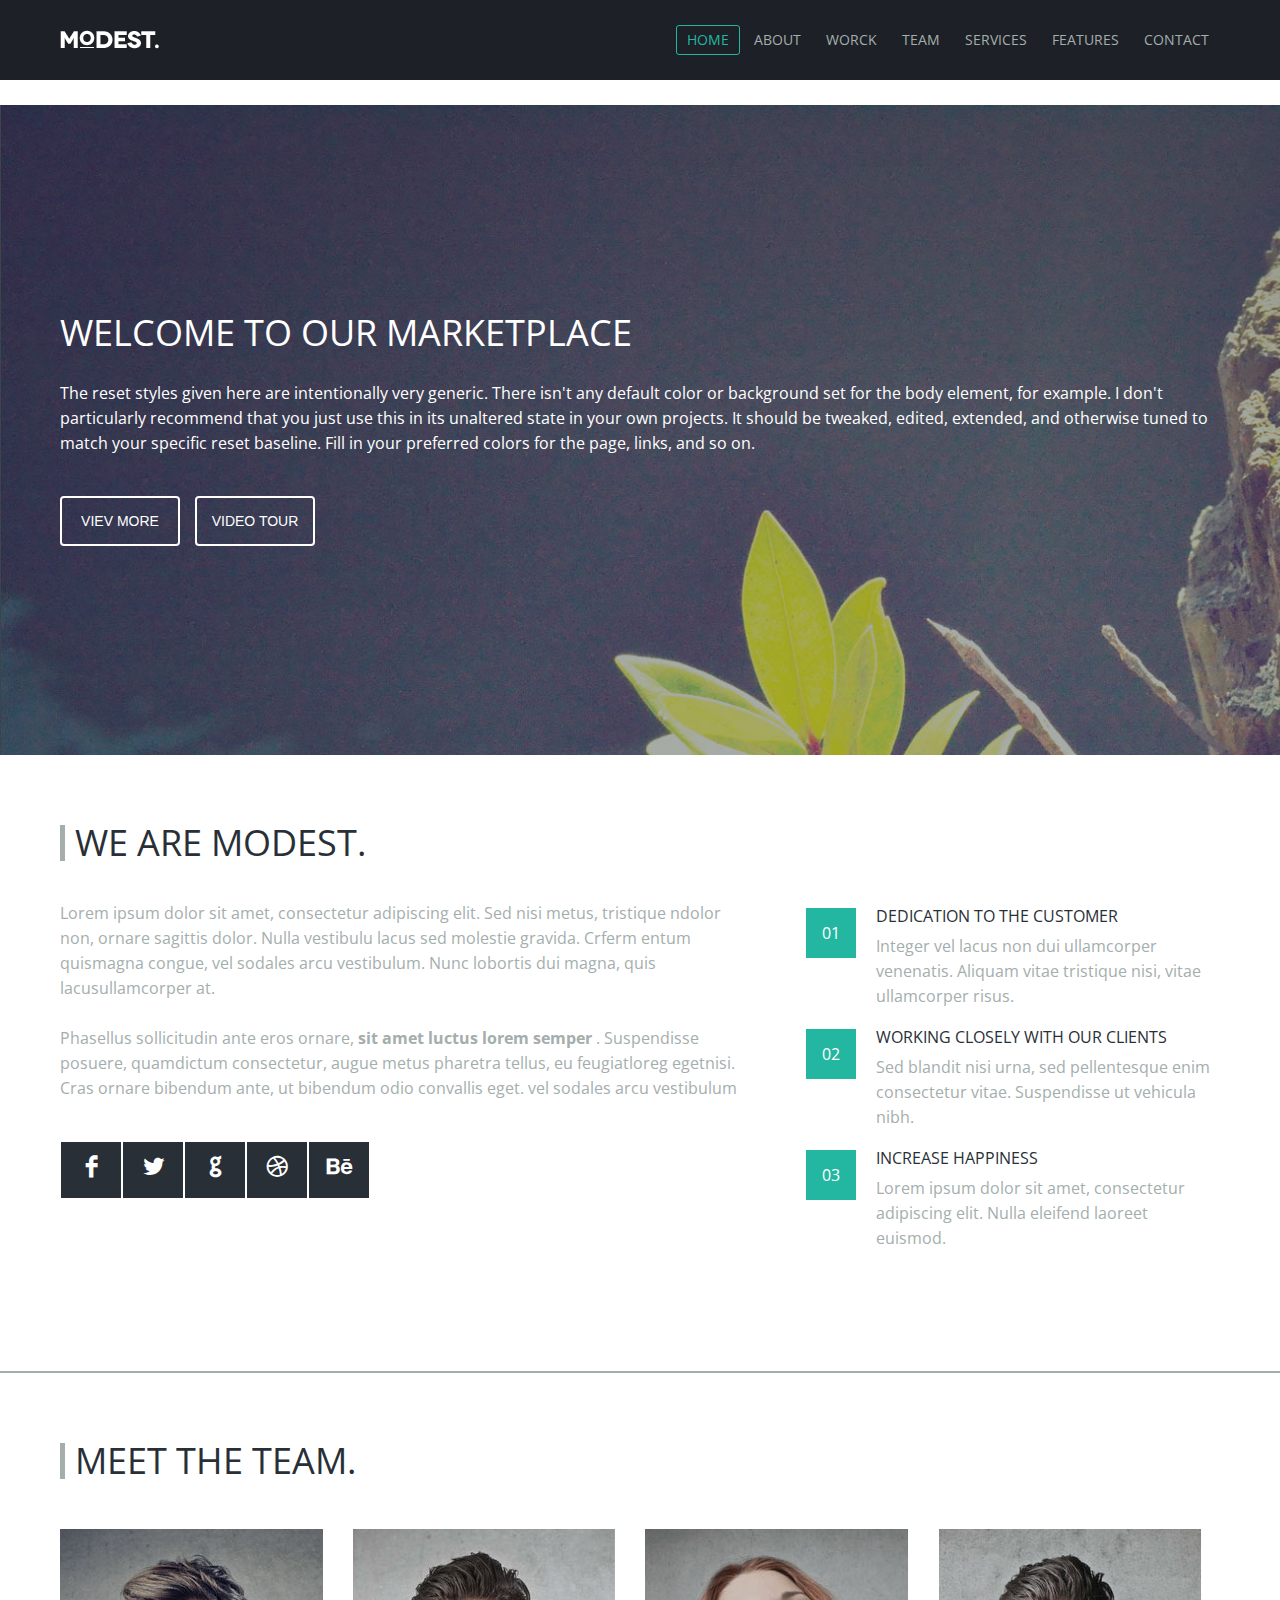
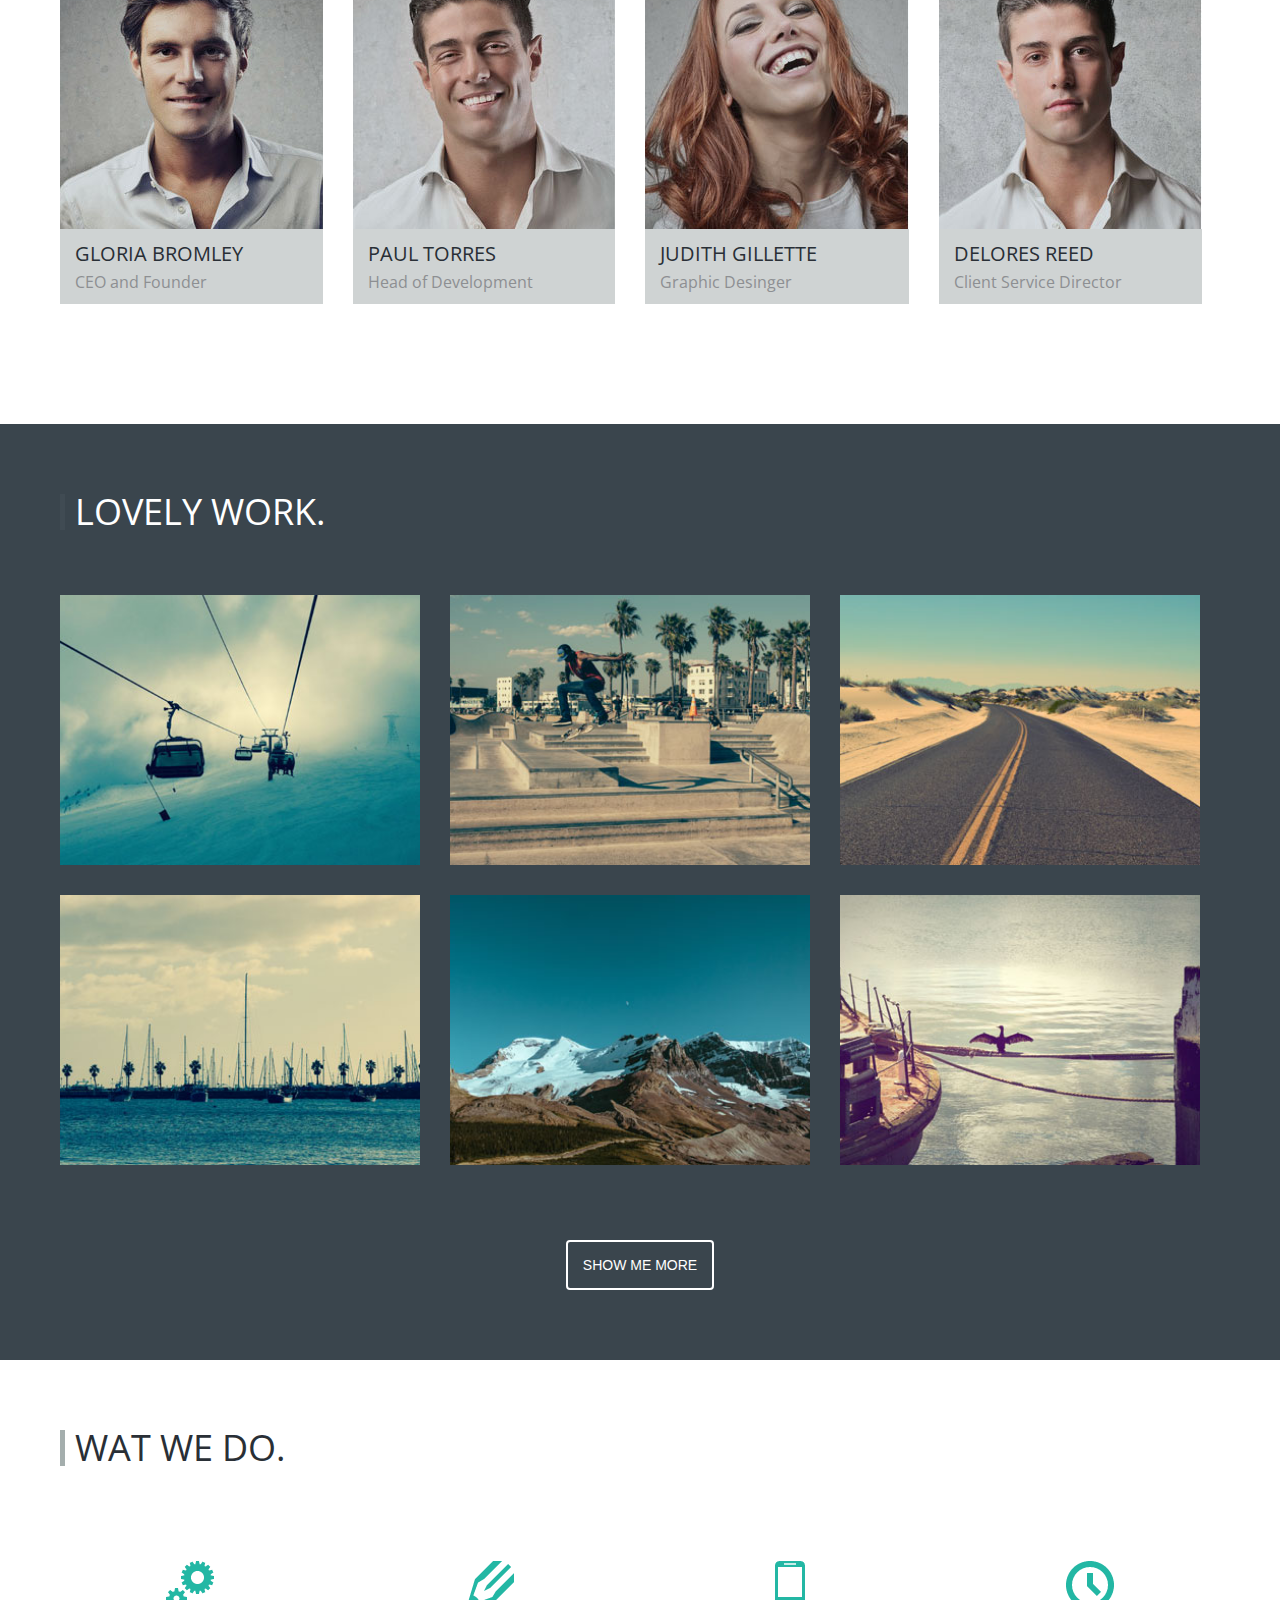
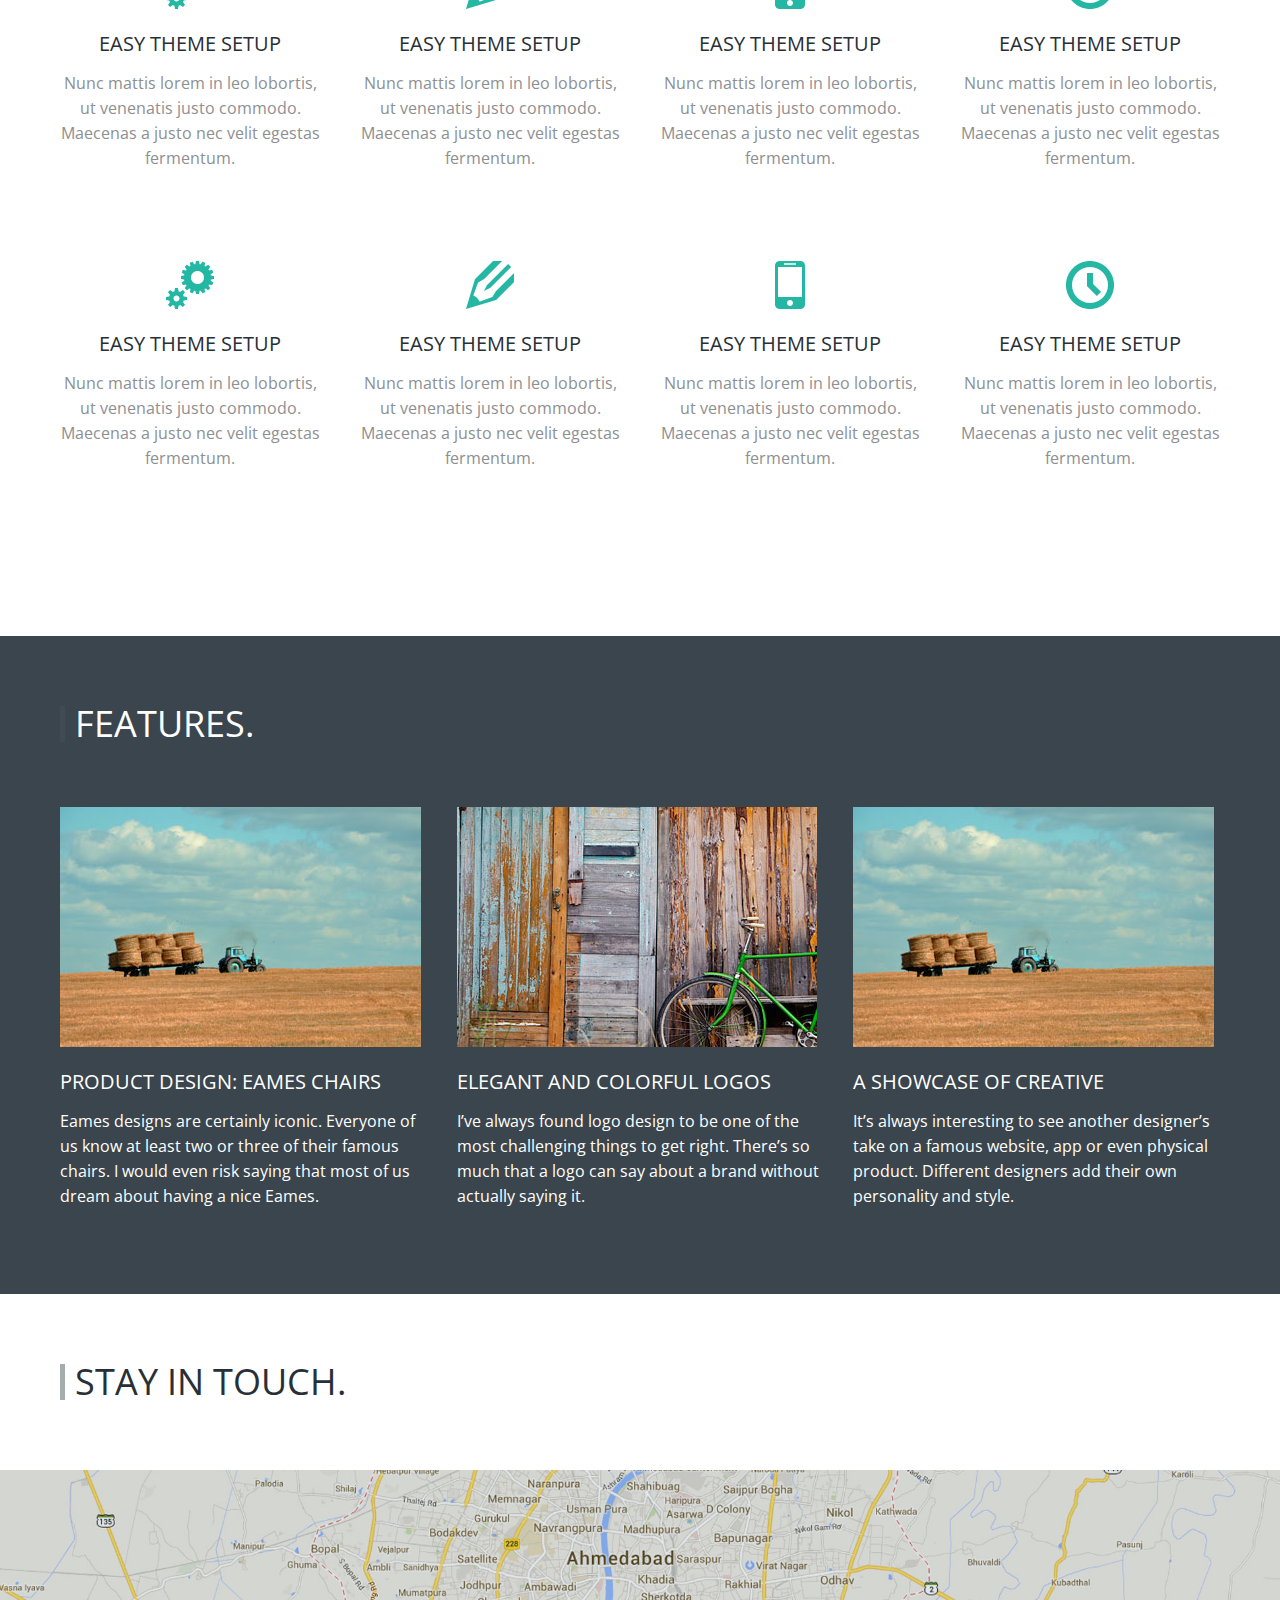
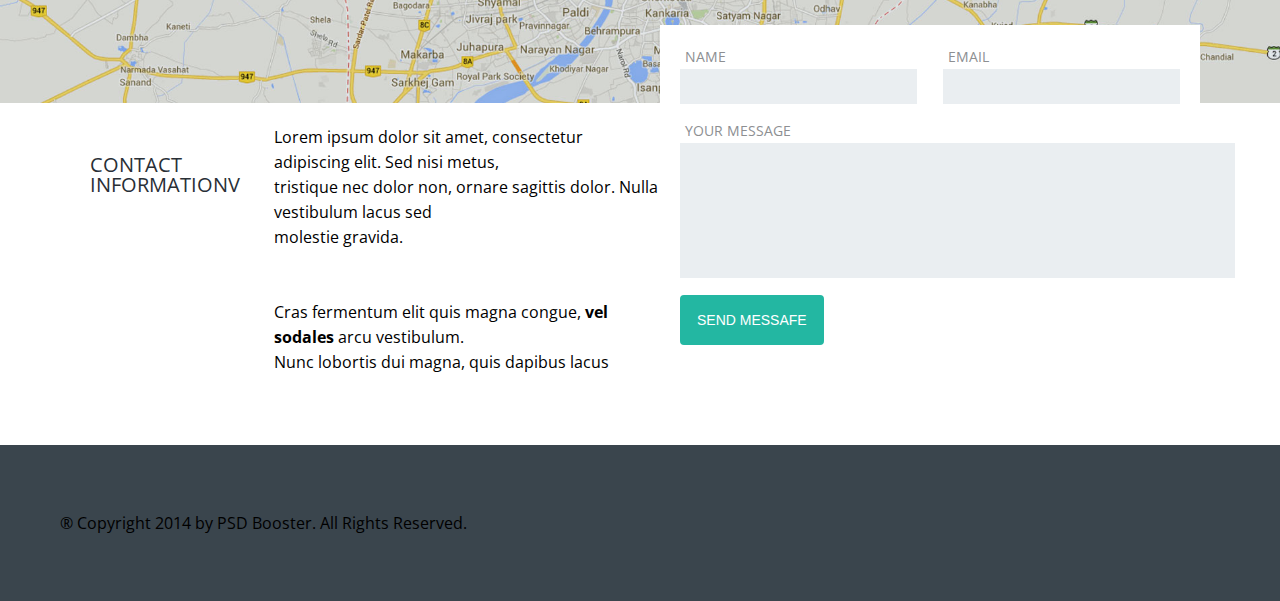
<file: modest/index.html>
<!DOCTYPE html>
<html lang="en">
<head>
  <meta charset="UTF-8">
  <meta name="viewport" content="width=device-width, initial-scale=1.0">
  <meta http-equiv="X-UA-Compatible" content="ie=edge">
  <title>Modest</title>
  <link href="https://fonts.googleapis.com/css?family=Open+Sans:400,600,700&amp;subset=cyrillic" rel="stylesheet">
  <link rel="stylesheet" href="./fonts/socialico/fonts/socialico.ttf">
  <link rel="stylesheet" href="./style.css">
</head>
<body>
    <header class="header">
        <div class="wrapper">
            <a href="#">
                <img src="./img/modest-logo.png" alt="">
            </a>
            <nav class="nav">
                <a href="#" class="active">Home</a>
                <a href="#">About</a>
                <a href="#">Worck</a>
                <a href="#">Team</a>
                <a href="#">Services</a>
                <a href="#">Features</a>
                <a href="#">Contact</a>
            </nav>
        </div>
    </header>
    <section class="banner">
        <div class="wrapper">
           <p class="title">
            welcome to our marketplace  
           </p>
           <p class="text">
            The reset styles given here are intentionally very generic.
             There isn't any default color or background set for the body element, for example.
              I don't particularly recommend that you just use this in its unaltered state in your own projects.
               It should be tweaked, edited, extended, and otherwise tuned to match your specific reset baseline.
                Fill in your preferred colors for the page, links, and so on.
           </p>
           <div class="buttons">
               <button class="button">
                   Viev More
               </button>
               <button class="button">
                   Video Tour
               </button>
           </div>
        </div>
    </section>
    <section class="title-box">
       <div class="wrapper">
         <div class="title"> 
            <h1>
                    we are modest.
                </h1>
            <p class="text">
                Lorem ipsum dolor sit amet, consectetur adipiscing elit. Sed nisi metus,
                 tristique ndolor <br> non, ornare sagittis dolor. Nulla vestibulu lacus sed molestie gravida.
                  Crferm entum <br>  quismagna congue, vel sodales arcu vestibulum.
                   Nunc lobortis dui magna, quis <br> lacusullamcorper at. <br><br> 
                   Phasellus sollicitudin  ante eros ornare, <span style="font-weight: bold"> sit amet luctus lorem semper</span> .
                    Suspendisse <br> posuere, quamdictum consectetur, augue metus pharetra tellus, eu feugiatloreg egetnisi.
                     Cras ornare bibendum ante, ut bibendum odio convallis eget. vel sodales arcu vestibulum
            </p>
            <div class="social">
               <a href="#">  
                   <p class="social">
                       <!-- Fasebook -->
                       F                    
                    </p>
                </a>
                <a href="#">
                    <p class="social">
                        <!-- Tweeter -->
                        L
                    </p>
                </a>
                <a href="#">
                    <p class="social">
                        <!-- Google -->
                        g
                    </p>
                </a>
                <a href="#">
                    <p class="social"> 
                        <!-- globus -->
                        D
                    </p>
                </a>
                <a href="#">
                    <p class="social">
                        <!-- BE -->
                        e
                    </p>
                </a>
            </div>
        </div>
        <div class="title-list">
               <div class="title-column">
                   <div class="number">
                       <p>01</p>
                   </div> 
                   <div class="title-text">
                       <p class="title">
                           dedication to the customer
                        </p>
                       <p class="text">Integer vel lacus non dui ullamcorper venenatis. 
                           Aliquam vitae tristique nisi, vitae ullamcorper risus.
                        </p>
                    </div>
              </div>
                
              <div class="title-column">
                    <div class="number">
                        <p>02</p>
                    </div> 
                    <div class="title-text">
                        <p class="title">
                            working closely with our clients
                        </p>
                        <p class="text">
                            Sed blandit nisi urna, sed pellentesque enim consectetur vitae.
                             Suspendisse ut vehicula nibh.
                        </p>
                    </div>
              </div>

              <div class="title-column">
                    <div class="number">
                        <p>03</p>
                    </div> 
                    <div class="title-text">
                        <p class="title">
                            increase happiness
                        </p>
                        <p class="text">
                            Lorem ipsum dolor sit amet, consectetur adipiscing elit.
                             Nulla eleifend laoreet euismod.
                            </p>
                    </div>
              </div>
        </div>
     </div> 
</section>
                                     <div class="line"></div>
<section class="team-section">
    <div class="wrapper">
        <p class="title-section">meet the team.</p>
        <div class="boxes">
            <div class="box">
                <div class="boximg">
                    <img class="avatar" src="./img/team1.jpg" alt="">
                      <div class="hideblok">
                          <div class="social-link">
                              <a class="social-item" href="#">
                                  <p>L</p>
                                </a>
                              <a class="social-item" href="#">
                                  <p>F</p>
                                </a>
                              <a class="social-item" href="#">
                                  <p>I</p>
                                </a>
                          </div>
                      </div>
                </div>
                <div class="box-info">
                    <p class="name">Gloria Bromley</p>
                    <p class="position">CEO and Founder</p>
                </div>
            </div>
        <div class="box">
                <div class="boximg">
                    <img class="avatar" src="./img/team2.jpg" alt="">
                      <div class="hideblok">
                             <div class="social-link">
                                  <a class="social-item" href="#">
                                      <p>L</p>
                                  </a>
                                  <a class="social-item" href="#">
                                      <p>F</p>
                                  </a>
                                  <a class="social-item" href="#">
                                      <p>I</p>
                                  </a>
                            </div>
                     </div>
                </div>
                <div class="box-info">
                    <p class="name">Paul Torres</p>
                    <p class="position">Head of Development</p>
                </div>
        </div>
        <div class="box">
                <div class="boximg">
                    <img class="avatar" src="./img/team3.jpg" alt="">
                    <div class="hideblok">
                            <div class="social-link">
                                <a class="social-item" href="#">
                                    <p>L</p>
                                  </a>
                                <a class="social-item" href="#">
                                    <p>F</p>
                                  </a>
                                <a class="social-item" href="#">
                                    <p>I</p>
                                  </a>
                            </div>
                        </div>           
                </div>
                <div class="box-info">
                    <p class="name">Judith Gillette</p>
                    <p class="position">Graphic Desinger</p>
                </div>
        </div>
        <div class="box">
                <div class="boximg">
                    <img class="avatar" src="./img/team4.jpg" alt="">
                    <div class="hideblok">
                            <div class="social-link">
                                <a class="social-item" href="#">
                                    <p>L</p>
                                  </a>
                                <a class="social-item" href="#">
                                    <p>F</p>
                                  </a>
                                <a class="social-item" href="#">
                                    <p>I</p>
                                  </a>
                            </div>
                        </div>
                </div>
                <div class="box-info">
                    <p class="name">Delores Reed</p>
                    <p class="position">Client Service Director</p>
                </div>
        </div>
                    
        </div>
    </div>
</section>
<section class="work">
    <div class="wrapper">
         <p class="title-section">lovely work.</p>
            <div class="work-box">
                <a href="#">
                    <div class="in-box">
                       <div class="box-img">
                            <img class="view-img" src="./img/pic1.jpg" alt="pic">
                                <div class="hide-info">
                                    <div class="hide-cross">
                                           <p>+</p>
                                    </div>
                                    <div class="hide-text">
                                           <p>partnership guidlines</p>
                                    </div>
                                </div>
                        </div>
                    </div>
                </a>
                <a href="#">
                    <div class="in-box">
                            <div class="box-img">
                                 <img class="view-img" src="./img/pic2.jpg" alt="pic">
                                 <div class="hide-info">
                                        <div class="hide-cross">
                                               <p>+</p>
                                        </div>
                                        <div class="hide-text">
                                               <p>partnership guidlines</p>
                                        </div>
                                    </div>
                             </div>
                    </div>
                </a>
                <a href="#">
                    <div class="in-box">
                            <div class="box-img">
                                 <img class="view-img" src="./img/pic3.jpg" alt="pic">
                                 <div class="hide-info">
                                        <div class="hide-cross">
                                               <p>+</p>
                                        </div>
                                        <div class="hide-text">
                                               <p>partnership guidlines</p>
                                        </div>
                                    </div>
                             </div>
                    </div>
                </a>
                <a href="">
                    <div class="in-box">
                            <div class="box-img">
                                 <img class="view-img" src="./img/pic4.jpg" alt="pic">
                                     <div class="hide-info">
                                         <div class="hide-cross">
                                                <p>+</p>
                                         </div>
                                         <div class="hide-text">
                                                <p>partnership guidlines</p>
                                         </div>
                                     </div>
                             </div>
                    </div>
                </a>
                <a href="#">
                         <div class="in-box">
                                 <div class="box-img">
                                      <img class="view-img" src="./img/pic5.jpg" alt="pic">
                                      <div class="hide-info">
                                             <div class="hide-cross">
                                                    <p>+</p>
                                             </div>
                                             <div class="hide-text">
                                                    <p>partnership guidlines</p>
                                             </div>
                                         </div>
                                  </div>
                         </div>
                </a>
                <a href="">     
                         <div class="in-box">
                                 <div class="box-img">
                                      <img class="view-img" src="./img/pic6.jpg" alt="pic">
                                      <div class="hide-info">
                                             <div class="hide-cross">
                                                    <p>+</p>
                                             </div>
                                             <div class="hide-text">
                                                    <p>partnership guidlines</p>
                                             </div>
                                         </div>
                                  </div>
                        </div>
                </a>         
        </div>
        <div class="button-box">
            <button class="button-show">show me more</button>
        </div>   
    </div>
</section>
<section class="service">
    <div class="wrapper">
        <p class="title-section">wat we do.</p>
           <div class="boxlist">
               <div class="boxer">
                   <div class="icon">
                       <img src="./img/s1.png" alt="">
                   </div>
                   <div class="info">
                       <p class="titlee">Easy theme Setup</p>
                       <p class="texto">Nunc mattis lorem in leo lobortis, ut venenatis justo commodo. Maecenas a justo nec velit egestas <br> fermentum.</p>
                   </div>
               </div>
               <div class="boxer">
                    <div class="icon">
                        <img src="./img/s2.png" alt="">
                    </div>
                    <div class="info">
                        <p class="titlee">Easy theme Setup</p>
                        <p class="texto">Nunc mattis lorem in leo lobortis, ut venenatis justo commodo. Maecenas a justo nec velit egestas <br> fermentum.</p>
                    </div>
                </div>
                <div class="boxer">
                        <div class="icon">
                            <img src="./img/s3.png" alt="">
                        </div>
                        <div class="info">
                            <p class="titlee">Easy theme Setup</p>
                            <p class="texto">Nunc mattis lorem in leo lobortis, ut venenatis justo commodo. Maecenas a justo nec velit egestas <br> fermentum.</p>
                        </div>
                    </div>
                    <div class="boxer">
                            <div class="icon">
                                <img src="./img/s4.png" alt="">
                            </div>
                            <div class="info">
                                <p class="titlee">Easy theme Setup</p>
                                <p class="texto">Nunc mattis lorem in leo lobortis, ut venenatis justo commodo. Maecenas a justo nec velit egestas <br> fermentum.</p>
                            </div>
                        </div>
                        <div class="boxer">
                                <div class="icon">
                                    <img src="./img/s1.png" alt="">
                                </div>
                                <div class="info">
                                    <p class="titlee">Easy theme Setup</p>
                                    <p class="texto">Nunc mattis lorem in leo lobortis, ut venenatis justo commodo. Maecenas a justo nec velit egestas <br> fermentum.</p>
                                </div>
                            </div>
                            <div class="boxer">
                                    <div class="icon">
                                        <img src="./img/s2.png" alt="">
                                    </div>
                                    <div class="info">
                                        <p class="titlee">Easy theme Setup</p>
                                        <p class="texto">Nunc mattis lorem in leo lobortis, ut venenatis justo commodo. Maecenas a justo nec velit egestas <br> fermentum.</p>
                                    </div>
                                </div>
                                <div class="boxer">
                                        <div class="icon">
                                            <img src="./img/s3.png" alt="">
                                        </div>
                                        <div class="info">
                                            <p class="titlee">Easy theme Setup</p>
                                            <p class="texto">Nunc mattis lorem in leo lobortis,  ut venenatis justo commodo.  Maecenas a justo nec velit egestas <br> fermentum.</p>
                                        </div>
                                    </div>
                                    <div class="boxer">
                                            <div class="icon">
                                                <img src="./img/s4.png" alt="">
                                            </div>
                                            <div class="info">
                                                <p class="titlee">Easy theme Setup</p>
                                                <p class="texto">Nunc mattis lorem in leo lobortis, ut venenatis justo commodo. Maecenas a justo nec velit egestas fermentum.</p>
                                            </div>
                                        </div>

            </div>
         </div>
</section>
<section class="features">
    <div class="wrapper">
            <p class="title-section">features.</p>
        <div class="foto-case">
           <div class="sambox">
               <div class="fotka">
                   <img src="./img/fot1.jpg" alt="">
               </div>
               <div class="titl-fotka">
                    Product Design: Eames Chairs
               </div>
               <div class="text-fotka">
                    Eames designs are certainly iconic. Everyone of <br> us know at least two or three of their famous chairs. I would even risk saying that most of us dream about having a nice Eames.
               </div>
           </div>
           <div class="sambox">
                <div class="fotka">
                    <img src="./img/fot2.jpg" alt="">
                </div>
                <div class="titl-fotka">
                        Elegant and Colorful Logos
                </div>
                <div class="text-fotka">
                        I’ve always found logo design to be one of the <br> most challenging things to get right. There’s so much that a logo can say about a brand without actually saying it.
                </div>
            </div>
            <div class="sambox">
                    <div class="fotka">
                        <img src="./img/fot1.jpg" alt="">
                    </div>
                    <div class="titl-fotka">
                            A Showcase of Creative
                    </div>
                    <div class="text-fotka">
                            It’s always interesting to see another designer’s take on a famous website, app or even physical product. Different designers add their own <br> personality and style.
                    </div>
                </div>
        </div>
    </div>
</section>
<section class="map-titl">
     <div class="wrapper">
            <p class="title-section">stay in touch.</p>
    </div>
    </div>
</section>
<section class="map">
       <img src="./img/map.jpg" alt="">
         <div class="wrapper">
             <div class="map-info">
                <div class="map-title">
                   <p>contact informationv</p>
                </div>
                <div class="map-text">
                   Lorem ipsum dolor sit amet, consectetur adipiscing elit. Sed nisi metus, <br> tristique nec dolor non, ornare sagittis dolor. Nulla vestibulum lacus sed <br> molestie gravida. <br><br><br> Cras fermentum elit quis magna congue, <b style="font-weight: bold"> vel sodales </b> arcu vestibulum. <br> Nunc lobortis dui magna, quis dapibus lacus 
                </div>
               <div class="sendingbox">
                     <div class="sending">
                         <div class="name">
                                  <p>Name</p>
                                  <input type="text">
                         </div>
                         <div class="email">
                                  <p>email</p>
                                  <input type="email">
                         </div>
                         <div>  
                                   <p class="message">your message</p>
                                   <textarea wrap="soft" class="inputing" name="" id="" cols="60" rows="5"></textarea>
                         </div>
                           <div class="button">
                                   <button>send messafe</button>
                        </div>
                </div>
            </div>
             </div>
         </div>
</section>
<section class="subfooter">
    <div class="wrapper">
        <div class="footer">
            <div class="left">
               <p>
                  &reg; Copyright 2014 by PSD Booster. All Rights Reserved. 
               </p>
            </div>
            <div class="right">
             <div class="social">

             </div>
            </div>
        </div>
    </div>
</section>
</body>
</head>
</file>
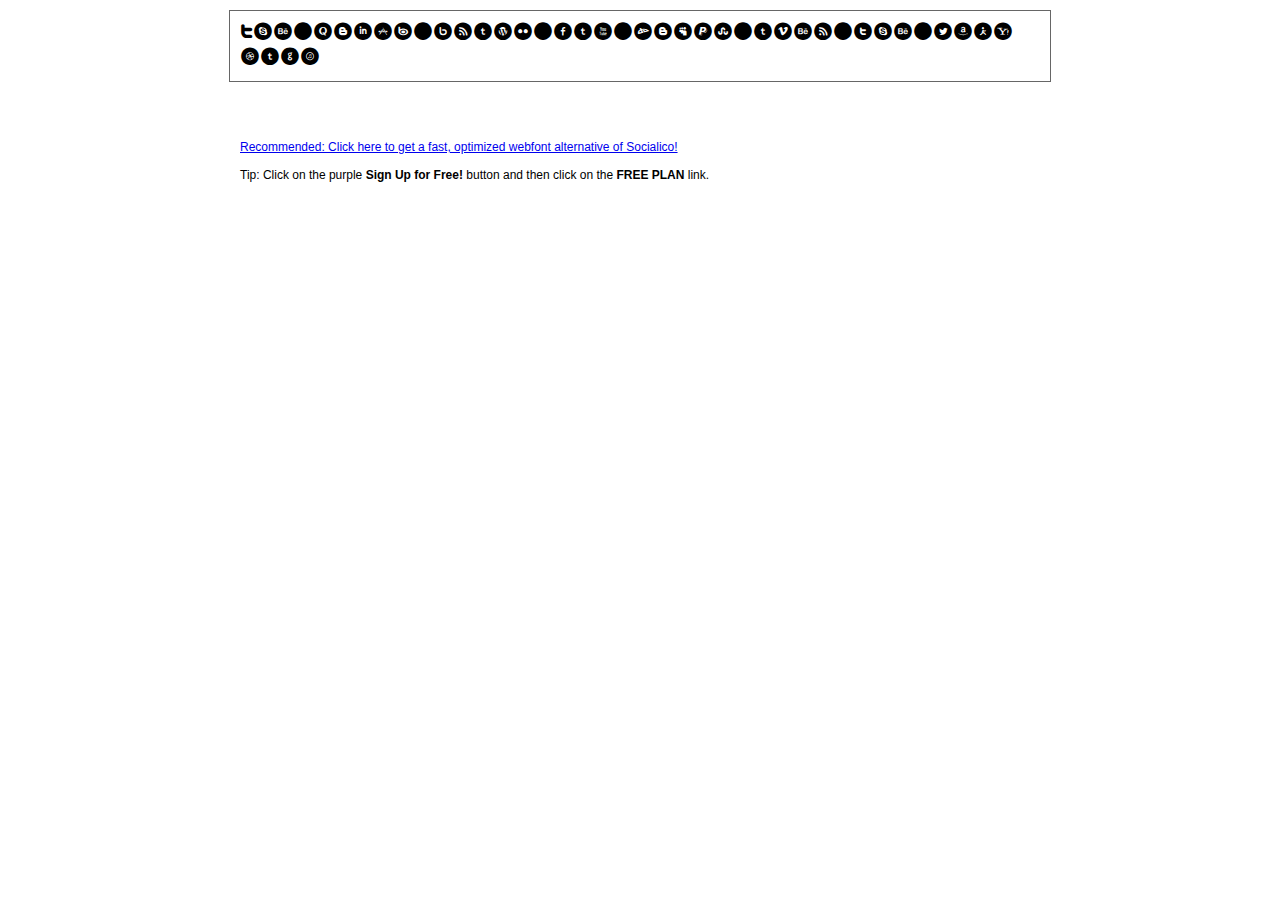
<file: modest/fonts/socialico/demo.html>
<!DOCTYPE html PUBLIC "-//W3C//DTD XHTML 1.0 Transitional//EN" "http://www.w3.org/TR/xhtml1/DTD/xhtml1-transitional.dtd">
<html xmlns="http://www.w3.org/1999/xhtml">
<head>
	<meta http-equiv="Content-Type" content="text/html; charset=utf-8" />
	<title>@font-face Demo</title>
	<link rel="stylesheet" href="fonts.css" type="text/css" charset="utf-8" />
	<style type="text/css">
	body {
		background-color:white;
		font-family:Verdana,Tahoma,Arial,Sans-Serif;
		color:black;
		font-size:12px;
	}

	.demo
	{
		font-family:'Conv_socialico',Sans-Serif;
		width:800px;
		margin:10px auto;
		text-align:left;
		border:1px solid #666;
		padding:10px;
	}

	.hint
	{
		font-family:'Conv_Sansus Webissimo-Regular',Sans-Serif;
		width:800px;
		margin:10px auto;
		text-align:left;
		border:1px;
		padding:10px;
	}

	</style>
</head>
<body>
	<div class="demo" style="font-size:25px">
		The quick brown fox jumps over the lazy dog.
	</div>

	<br>
	<br>
	<div class="hint">
		<a href="http://www.font2web.com/searchfreewebfont.php?Socialico">Recommended: Click here to get a fast, optimized webfont alternative of Socialico!</a><br><br>
		Tip: Click on the purple <strong>Sign Up for Free!</strong> button and then click on the <strong>FREE PLAN</strong> link.
	</div>

</body>
</html>
</file>
<file: modest/style.css>
html, body, div, span, applet, object, iframe,
h1, h2, h3, h4, h5, h6, p, blockquote, pre,
a, abbr, acronym, address, big, cite, code,
del, dfn, em, img, ins, kbd, q, s, samp,
small, strike, strong, sub, sup, tt, var,
b, u, i, center,
dl, dt, dd, ol, ul, li,
fieldset, form, label, legend,
table, caption, tbody, tfoot, thead, tr, th, td,
article, aside, canvas, details, embed, 
figure, figcaption, footer, header, hgroup, 
menu, nav, output, ruby, section, summary,
time, mark, audio, video {
	margin: 0;
	padding: 0;
	border: 0;
	font-size: 100%;
	font: inherit;
	vertical-align: baseline;
}
/* HTML5 display-role reset for older browsers */
article, aside, details, figcaption, figure, 
footer, header, hgroup, menu, nav, section {
	display: block;
}
body {
	line-height: 1;
}
/* ol, ul {
	list-style: none;
} */
blockquote, q {
	quotes: none;
}
blockquote:before, blockquote:after,
q:before, q:after {
	content: '';
	content: none;
}
table {
	border-collapse: collapse;
	border-spacing: 0;
}

html, body {
  height: 100%;
  min-height: 100%;
}
body {
  font-family: sans-serif;
  line-height: 1;
}
/* ------------------------------------------------------------------ */
@font-face {
	font-family: "socialico";
	src: url(./fonts/socialico/fonts/socialico.eot);
	src: local('☺'), url(./fonts/socialico/fonts/socialico.woff) format('woff'), url(./fonts/socialico/fonts/socialico.ttf) format('truetype'), url(./fonts/socialico/fonts/socialico.svg) format('svg');
	font-weight: normal;
	font-style: normal;
}



img {
  max-width: 100%;
}

body {
	font-family: 'Open Sans', sans-serif;
}


.header {
    background-color: #1d2127;
    padding: 25px 15px;
}
.wrapper {
    padding: 0px 15px;
    width: 100%;
    max-width: 1160px;
    margin: 0 auto;
}

.title-section {
	
    border-left: 5px solid #a4aead;
    font-size: 36px;
    color:#292f36;
    padding-left: 10PX;
    text-transform: uppercase;
    margin-bottom: 50px;


}

.header .wrapper {
   display: flex;
   align-items: center;
   justify-content: space-between;

}
.header .nav {
    display: flex;
}

.header .nav a {
 display: block;
    font-size: 14px;
    color:  #a4aead;
    padding: 7px 10px;
    transition: all 0.3s;
    border-radius: 3px;
    text-transform: uppercase;
    text-decoration: none;
    margin-left: 3px;
    border: 1px solid transparent;

}
.header .nav a:hover {
    border-color: aliceblue;
    
}
.header .nav .active {
    border-color: #23b7a2;
    color:  #23b7a2;
}
.banner {
    margin-top: 25px;
    display: flex;
    align-items: center;
    height: 650px;
    background: url(./img/background.jpg);
    background-size: cover;
}
.banner .title {
    color: #fff;
    font-size: 36px;
    text-transform: uppercase;
    margin-bottom: 30px;
}

.banner .text {
    line-height: 25px;
    color: #fff;
    font-size: 16px;
    margin-bottom: 40px;

}

.banner .buttons {
    display: flex;
    align-items: center;
}
.banner .button:first-child {
    margin-right: 15px;
}
.banner .button {
    display: block;
    padding: 15px 0px;
    color: #fff;
    border: 2px solid #fff;
    text-transform: uppercase;
    border-radius: 4px;
    font-size: 14px;
    background: none;
    min-width: 120px;
    transition: all 0.3s;
    cursor: pointer;

}
.banner .button:hover {
    border-color: #23b7a2;
    background-color: #23b7a2;
}
.title-box  {

    margin-top: 70px;
   
}

.title-box .title h1 {
    border-left: 5px solid #a4aead;
    font-size: 36px;
    color:#292f36;
    padding-left: 10PX;
    text-transform: uppercase;
    margin-bottom: 40px;
    
}
.title-box .title .text {
    line-height: 25px;
    color:#a4aead;
    font-size: 16px;
    margin-bottom: 40px;
  
}
.title-box .social {
    display: flex;
    align-items: center;
}

.title-box .social a {
    text-decoration: none;
}


.title-box .social p {
    display: block;
    font-family: "socialico";
    font-size: 36px;
    color: #fff;
    background-color: #292f36;
    margin: 1px;
    padding: 10px 10px 10px 10px;
    text-transform: uppercase;
    width: 40px;
    text-align: center;

}
.title-box .social p:hover {
    
    background-color: #505355;
    transition: all 0.3s;
    
}
.title-box .wrapper {
    display: flex;
    justify-content: space-between;
    

}

.title-box .title-list {
    display: flex;
    flex-direction: column;
    justify-content: space-between;
}

.title-box .title-list .title-column {
    display: flex;
    flex-direction: row;
}

.title-box .title-list .number p {
    width: 50px;
    height: 50px;
    display: inline-block;
    text-align: center;
    line-height: 50px;
    background-color:  #23b7a2;
    margin-left: 35px;
    margin-right: 20px;
    
    font-size: 16px;
    color: #fff;
  
    
}

.title-box .title-list .title {
    text-transform: uppercase;
    font-size: 16px;
    margin-bottom: 10px;
    color:#292f36;
    
}

.title-box .title-list .text {
    line-height: 25px;
    color:#a4aead;
    font-size: 16px;
    margin-bottom: 20px; 
}
.title-box .title-list {
   padding-top: 83px;
}

.line {
    border: 1px solid #a4aead;
    margin-top: 100px;   
}

.team-section {
    padding: 70px 0px;
    
}
.team-section .boximg {
    height: 300px;
    position: relative;
}

.team-section .boximg .avatar {
    height: 100%;
    width: 100%;
    object-fit: cover;

}

.team-section .boxes {
    display: flex;
    flex: wrap;
    margin: 0 -15px;
}

.team-section .boxes .box {
    width: 260;
    margin: 0 15px;
}

.team-section  .box-info {
    display: flex;
    flex-direction: column;
    justify-content: center;
    padding: 0 15px;
    height: 75px;
    background-color: #cfd3d3;
    transition: 0.3s;
}

.team-section .box .name {
	margin-bottom: 10px;
	font-size: 20px;
	color: #292f36;
	text-transform: uppercase;
}

.team-section .box .position {
	color: #8d8f92;
	font-size: 16px;
}

.team-section .hideblok {
    position: absolute;
	left: 0;
	top: 0;
	width: 100%;
	height: 100%;
	transition: 0.3s;
	background-color: rgba(255,255,255,0.3);
	z-index: 1;
	display: flex;
	align-items: center;
    justify-content: center;
    visibility: hidden;
	opacity: 0;

}

.team-section .hideblok .social-link {
    display: flex;
}

.team-section .hideblok .social-link .social-item {
    text-decoration: none;
}

.team-section .hideblok .social-link .social-item p {
    display: block;
    font-family: "socialico";
    font-size: 36px;
    color: #fff;
    background-color: #292f36;
    margin: 1px;
    padding: 10px 10px 10px 10px;
    text-transform: uppercase;
    width: 40px;
    text-align: center;
}



@keyframes anim {
	from {
		margin-top: -20px;
	}
	to {
		margin-top: 0px;
	}
}



.team-section .boxes .box:hover .hideblok {
    visibility: initial;
    opacity: 1;    
}
.team-section .boxes .box:hover .social-link {
    animation: anim 0.3s forwards;
}
.team-section .boxes .box:hover .box-info {
    background-color: #3a454d;
}

.team-section .boxes .box:hover .name {
    color: #fff;
}

.team-section .boxes .box:hover .position {
    color: #fff;
}


.work {
    padding: 70px 0px;
    background-color: #3a454d;
    margin-top: 50px;
}

.work .title-section {
    
    color: #fff;
    border-left: 5px solid #404b53;
}

.work .box-img {
    height: 270px;
    position: relative;
}
.work .box-img .view-img {
    height: 100%;
    width: 100%;
    object-fit: cover;

}
.work .work-box {
    display: flex;
    margin: 0 -15px;
    flex-wrap: wrap;
    cursor: pointer;
    user-select: none;
}
.work .work-box .in-box {
    width: 360px;
    margin: 15px 15px;
}
.work .hide-info {
    position: absolute;
	left: 0;
	top: 0;
	width: 100%;
	height: 100%;
	transition: 0.3s;
	background-color: rgba(90, 83, 83, 0.3);
	z-index: 1;
    display: flex;
    flex-direction: column;
    justify-content: flex-end;
    visibility: hidden;
    opacity: 0;
    
}
.work .hide-info .hide-text  {
    padding: 24px 15px;
    background-color: #1d2127;
    font-size: 20px;
	color: #fff;
    text-transform: uppercase;
    
}
@keyframes anim {
	from {
		margin-top: -20px;
	}
	to {
		margin-top: 0px;
	}
}
.work .box-img:hover .hide-info {
    visibility: initial;
    opacity: 1;
    animation: anim 0.3s forwards;
}

.work .hide-info .hide-cross:nth-child(1) {
    
    text-align: center;
    color: #fff;
    font-size: 40px;
    left: 0;
    top: 0;
    width: 100%;
    height: 100%;
    display: flex;
    flex-direction: column;
    justify-content: center;
}

.work .button-box {
   
        display: flex;
        flex-direction: column;
        justify-content: center;
        align-items: center;
        margin-top: 60px;
}  
.work .button-show {
        display: block;
        padding: 15px 15px;
        color: #fff;
        border: 2px solid #fff;
        text-transform: uppercase;
        border-radius: 4px;
        font-size: 14px;
        background: none;
        min-width: 120px;
        transition: all 0.3s;
        cursor: pointer;
    
}
.work .button-show:hover {
        border-color: #23b7a2;
        background-color: #23b7a2;
    }
.service {
    padding: 70px 0px;
   
    
}

.service .boxlist {
    display: flex;
    flex-wrap: wrap;
   justify-content: space-between;
   
}
.service .boxlist .boxer {
    
    display: flex;
    flex-direction: column;
    justify-content: center;
    text-align: center;
    width: 260px;
    height: 300px;
    line-height: 25px;
}

.service .boxlist .boxer  .titlee {
    margin: 15px 0;
    font-size: 20px;
	color: #292f36;
	text-transform: uppercase;
}
.service .boxlist .boxer .texto {
    color: #8d8f92;
	font-size: 16px;
}


.features {
    padding: 70px 0px;
    background-color: #3a454d;
    margin-top: 50px;
}

.features .title-section {
    
    color: #fff;
    border-left: 5px solid #404b53;
}
.features .foto-case {
    display: flex;
    flex-direction: row;
    justify-content: space-evenly;
    margin: 0 -15px;
    position: relative;
    user-select: none;
}

.features .foto-case .sambox {

    margin: 15px 15px;
    line-height: 25px;
    color: #fff;
    height: 100%;
    width: 100%;
    object-fit: cover;
}
.features .foto-case .sambox .titl-fotka {
    font-size: 20px;
    margin: 15px 0;
    text-transform: uppercase;
}
.map-titl {
    padding: 70px 0px;
    padding-bottom: 20px;
}

.map {

 
    width: 100%;
    object-fit: cover;
    z-index: 1;
}
.map .map-info {
    display: flex;
    padding: 20px;
    justify-content: left;
}
.map .map-title {
    margin: 30px 10px;
    font-size: 20px;
	color: #292f36;
	text-transform: uppercase;
}
.map .map-text {
    line-height: 25px;
}
.map .sendingbox {
    display: flex;
    flex-direction: row;
    justify-content: flex-end;
    margin-top: -100px;
    
}
.map .sending {
    position: relative;
    width: 500px;
    height: 300px;
    display: flex;
    flex-wrap: wrap;
    justify-content: space-between;
    z-index: 2;
    /* left: -200px; */
    /* top: -400px; */
    background-color: #fff;
    padding: 20px;
}

.map .sending .inputing {
    
    padding: 30px;
    background-color:  #eaeef1;
    resize: none;
    border: 0px;
    outline: none;
}
.map .sending .name input {
    padding: 10px 30px;
   
    outline: none;
    background-color:  #eaeef1;
    border: 0px;
    
   
}
.map .sending .email input {
   
    padding: 10px 30px;
    
    outline: none;
    margin-right: 0px;
    background-color:  #eaeef1;
    border: 0px;
}

.map .sending p {
    color: #8d8f92;
    font-size: 14px;
    text-transform: uppercase;
    padding: 5px;
}
.map .sending .message {
    padding-top: 20px;
}
.map .sending button {
    
    
    padding: 15px 15px;
    color: #fff;
    border: 2px solid #23b7a2;
    text-transform: uppercase;
    border-radius: 4px;
    font-size: 14px;
    
    min-width: 120px;
    transition: all 0.3s;
    cursor: pointer;
    margin-top: 15px;
    background-color: #23b7a2;
}
.map .sending button:hover {
    
    border: 2px solid #292f36;
}

.subfooter {
    padding: 70px 0px;
    background-color: #3a454d;
    margin-top: 50px;
    position: relative;
    z-index: 2;
    top: 0;
    left: 0;
}
</file>
<file: modest/fonts/socialico/fonts.css>
/** Generated by FG **/
@font-face {
	font-family: 'Conv_socialico';
	src: url('fonts/socialico.eot');
	src: local('☺'), url('fonts/socialico.woff') format('woff'), url('fonts/socialico.ttf') format('truetype'), url('fonts/socialico.svg') format('svg');
	font-weight: normal;
	font-style: normal;
}
</file>
